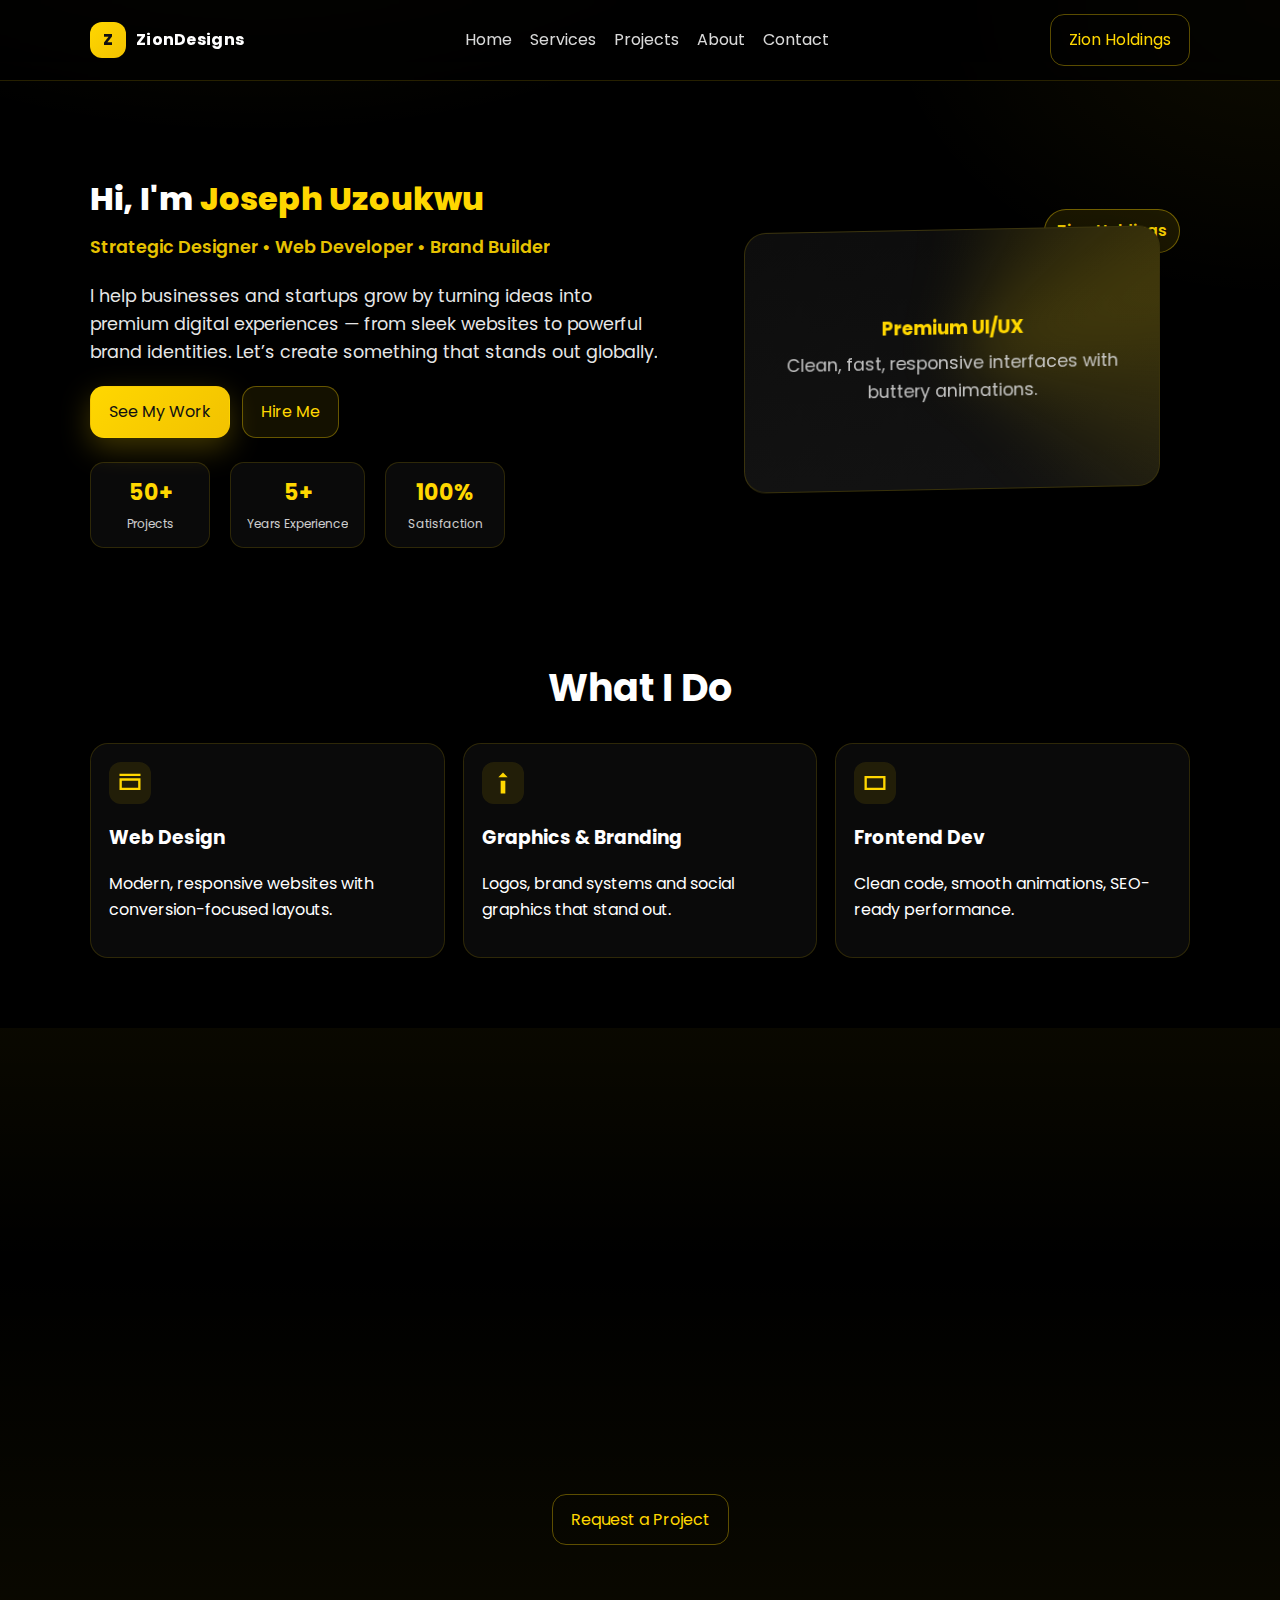
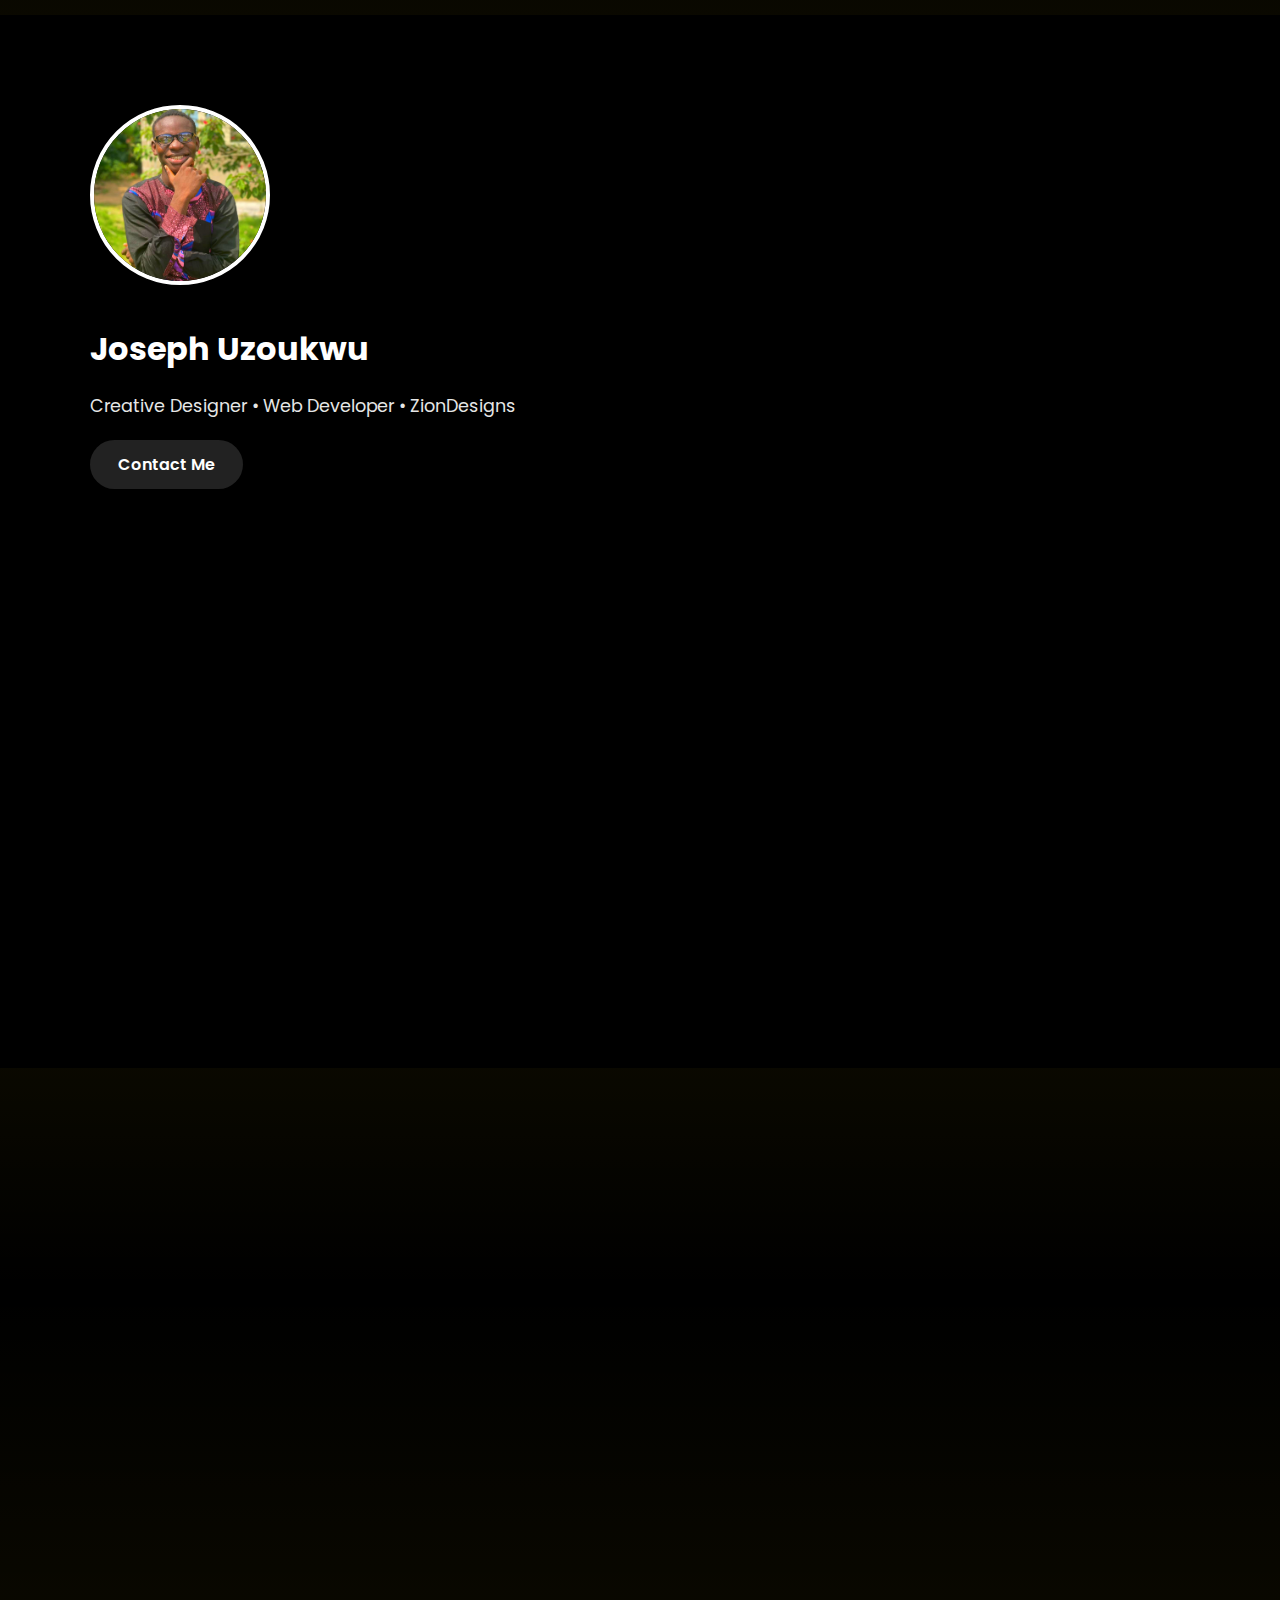
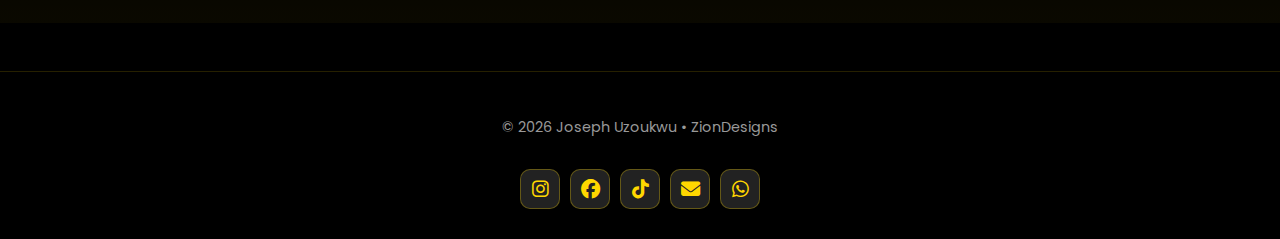
<file: index.html>
<!DOCTYPE html>
<html lang="en">
<head>
  <link rel="icon" type="image/png" href="logo.png">
  
  <meta charset="UTF-8" />
  <meta name="viewport" content="width=device-width, initial-scale=1.0"/>
  <title>Joseph Uzoukwu • Portfolio</title>
  <meta name="description" content="I am Joseph Uzoukwu, a creative web developer, designer, and entrepreneur behind Zion Holdings and ZionDesigns. Explore my works in graphics, coding, websites, and more.">
  <link rel="preconnect" href="https://fonts.googleapis.com">
  <link rel="preconnect" href="https://fonts.gstatic.com" crossorigin>
  <link href="https://fonts.googleapis.com/css2?family=Poppins:wght@300;400;600;700&display=swap" rel="stylesheet">
  <link rel="stylesheet" href="styles.css" />
 
 <!-- Basic SEO -->
<meta name="title" content="Joseph Uzoukwu | Portfolio">
<meta name="description" content="I am Joseph Uzoukwu, a creative web developer, designer, and entrepreneur behind Zion Holdings and ZionDesigns. Explore my works in graphics, coding, websites, and more.">
<meta name="keywords" content="Joseph Uzoukwu, Zion Holdings, ZionDesigns, portfolio, web developer, Nigeria, business management, real estate, interior design, graphics designer, website designer, low-budget developer in Nigeria">
<meta name="author" content="Joseph-Uzoukwu">

<!-- Open Graph (for WhatsApp, Facebook, LinkedIn) -->
<meta property="og:title" content="Joseph Uzoukwu | ZionDesigns – Web & Graphics Designer">
<meta property="og:description" content="Explore my works in graphics, coding, branding, and website development with ZionDesigns.">
<meta property="og:type" content="website">
<meta property="og:url" content="https://joesephbolg.github.io/Joseph-uzoukwu-portfolio/">
<meta property="og:image" content="https://joesephbolg.github.io/Joseph-uzoukwu-portfolio/logo.png">


<!-- Mobile Optimization -->
<link rel="stylesheet" href="https://cdnjs.cloudflare.com/ajax/libs/font-awesome/6.5.0/css/all.min.css">


</head>
<body>
  <!-- Navigation -->
  <header class="nav reveal">
    <div class="container nav-inner">
      <div class="brand">
        <span class="brand-symbol">Z</span>
        <span class="brand-name">ZionDesigns</span>
      </div>
      <nav class="menu">
        <a href="#home">Home</a>
        <a href="#services">Services</a>
        <a href="#projects">Projects</a>
        <a href="#about">About</a>
        <a href="#contact">Contact</a>
      </nav>
      <a class="btn btn-outline" id="zion-link" href="https://joesephbolg.github.io/zionholdings/" target="_blank" rel="noopener">Zion Holdings</a>
    </div>
  </header>

  <!-- Hero -->
  <section class="hero" id="home">
    <div class="container hero-inner">
      <div class="hero-text reveal">
       <h1 class="title">Hi, I'm <span class="gold">Joseph Uzoukwu</span></h1>
<p class="subtitle">Strategic Designer • Web Developer • Brand Builder</p>
<p class="intro">
I help businesses and startups grow by turning ideas into premium digital experiences — from sleek websites to powerful brand identities.  
Let’s create something that stands out globally.
</p>

        <div class="cta">
          <a href="#projects" class="btn btn-solid">See My Work</a>
          <a href="#contact" class="btn btn-ghost">Hire Me</a>
        </div>
        <div class="stats">
          <div class="stat">
            <h3>50+</h3>
            <span>Projects</span>
          </div>
          <div class="stat">
            <h3>5+</h3>
            <span>Years Experience</span>
          </div>
          <div class="stat">
            <h3>100%</h3>
            <span>Satisfaction</span>
          </div>
        </div>
      </div>
      <div class="hero-art reveal">
        <div class="badge glow">Zion Holdings</div>
        <div class="card3d">
          <div class="shine"></div>
          <div class="card-content">
            <h3>Premium UI/UX</h3>
            <p>Clean, fast, responsive interfaces with buttery animations.</p>
          </div>
        </div>
      </div>
    </div>
    <div class="hero-bg"></div>
  </section>

  <!-- Services -->
  <section class="section" id="services">
    <div class="container">
      <h2 class="section-title reveal">What I Do</h2>
      <div class="grid services-grid">
        <div class="card reveal">
          <div class="icon">
            <svg viewBox="0 0 24 24" width="28" height="28" fill="currentColor"><path d="M3 4h18v2H3V4zm0 4h18v10H3V8zm2 2v6h14v-6H5z"/></svg>
          </div>
          <h3>Web Design</h3>
          <p>Modern, responsive websites with conversion-focused layouts.</p>
        </div>
        <div class="card reveal">
          <div class="icon">
            <svg viewBox="0 0 24 24" width="28" height="28" fill="currentColor"><path d="M12 3l4 4H8l4-4zm-2 7h4v11h-4V10z"/></svg>
          </div>
          <h3>Graphics & Branding</h3>
          <p>Logos, brand systems and social graphics that stand out.</p>
        </div>
        <div class="card reveal">
          <div class="icon">
            <svg viewBox="0 0 24 24" width="28" height="28" fill="currentColor"><path d="M3 6h18v12H3V6zm2 2v8h14V8H5z"/></svg>
          </div>
          <h3>Frontend Dev</h3>
          <p>Clean code, smooth animations, SEO-ready performance.</p>
        </div>
      </div>
    </div>
  </section>

  <!-- Projects -->
  <section class="section alt" id="projects">
    <div class="container">
      <h2 class="section-title reveal">Featured Projects</h2>
      <div class="grid projects-grid">
        <a class="project reveal" href="#" target="_blank" rel="noopener">
          <div class="project-img skeleton"></div>
          <div class="project-info">
            <h3>Zion Holdings Website</h3>
            <p>Corporate site with bold typography, motion, and conversion-focused layout.</p>
          </div>
        </a>
        <a class="project reveal" href="#" target="_blank" rel="noopener">
          <div class="project-img skeleton"></div>
          <div class="project-info">
            <h3>Divine Touch Academy</h3>
            <p>School portal UI with dashboards, results, payments & timetable.</p>
          </div>
        </a>
        <a class="project reveal" href="#" target="_blank" rel="noopener">
          <div class="project-img skeleton"></div>
          <div class="project-info">
            <h3>Zivestment App</h3>
            <p>Fintech UI for savings & investments with animated charts.</p>
          </div>
        </a>
      </div>
      <div class="center">
        <a class="btn btn-outline" href="#contact">Request a Project</a>
      </div>
    </div>
  </section>

  <!-- About -->
 <section class="hero">
  <div class="container">
    <img src="me.jpg" alt="Joseph Uzoukwu" class="profile-pic">
    <h1>Joseph Uzoukwu</h1>
    <p>Creative Designer • Web Developer • ZionDesigns</p>
    <a href="https://wa.me/2349036485759" class="hero-btn">Contact Me</a>
  </div>
</section>


  <section class="section" id="about">
    <div class="container about">
      <div class="about-text reveal">
      <h2 class="section-title">About Me</h2>
<p>
I’m Joseph Uzoukwu — a designer, web developer, and entrepreneur behind <strong>ZionDesigns</strong> and <strong>Zion Holdings</strong>. I craft modern, user-friendly digital solutions that help brands grow and connect with audiences.  

My expertise spans web development, branding, UI/UX, and motion design. I combine creativity with strategy to deliver experiences that convert and inspire.
</p>
<ul class="skills">
  <li>HTML / CSS / JavaScript</li>
  <li>React / Frontend Development</li>
  <li>UI / UX Design</li>
  <li>Branding & Graphics</li>
  <li>Motion & Animations</li>
</ul>

      </div>
      <div class="about-card reveal">
        <div class="about-badge">Available for work</div>
        <div class="about-inner">
          <h3>Let’s build something golden.</h3>
          <p>I collaborate with brands and startups to launch premium experiences.</p>
          <a class="btn btn-solid" href="#contact">Work with me</a>
        </div>
      </div>
    </div>
  </section>

  <!-- Contact -->
 <section class="section alt" id="contact">
  <div class="container contact">
    <h2 class="section-title reveal">Contact</h2>
    <form class="contact-form reveal" action="https://formspree.io/f/mwpqznvn" method="POST">
      <div class="grid two">
        <input type="text" name="name" placeholder="Your Name" required />
        <input type="email" name="email" placeholder="Email Address" required />
      </div>
      <textarea name="message" rows="5" placeholder="Tell me about your project..." required></textarea>
      
      <!-- Newsletter checkbox -->
      <label style="display: flex; align-items: center; gap: 8px; margin: 10px 0;">
        <input type="checkbox" name="subscribe" value="yes">
        Subscribe me to your newsletter
      </label>
      
      <button class="btn btn-solid" type="submit">Send Message</button>
    </form>
    <div class="contact-actions reveal">
      <a class="btn btn-outline" href="mailto:zdwebgraphics@gmail.com">Email Me</a>
      <a class="btn btn-ghost" href="https://joesephbolg.github.io/zionholdings/" target="_blank" rel="noopener">Visit Zion Holdings</a>
    </div>
  </div>
</section>



  <footer class="footer">
  <div class="container footer-inner">
    <p>© <span id="year"></span> Joseph Uzoukwu • ZionDesigns</p>
    <div class="socials">
      <a href="https://instagram.com/@OFFICIAL_ZIONDESIGNSENTERPRISE" aria-label="Instagram" target="_blank" rel="noopener">
        <i class="fab fa-instagram"></i>
      </a>
      <a href="https://facebook.com/profile.php?id=615791217167" aria-label="Facebook" target="_blank" rel="noopener">
        <i class="fab fa-facebook"></i>
      </a>
      <a href="https://tiktok.com/@ziondesignsenterprise" aria-label="TikTok" target="_blank" rel="noopener">
        <i class="fab fa-tiktok"></i>
      </a>
      <a href="mailto:zdwebgraphics@gmail.com" aria-label="Email">
        <i class="fas fa-envelope"></i>
      </a>
      <a href="https://wa.me/2349036485759" aria-label="WhatsApp" target="_blank" rel="noopener">
        <i class="fab fa-whatsapp"></i>
      </a>
    </div>
  </div>
</footer>



  <script src="script.js"></script>
</body>
</html>
</file>
<file: styles.css>
/* Base theme */
:root{
  --gold:#FFD700;
  --gold-strong:#f2c200;
  --black:#000;
  --gray-900:#0b0b0b;
  --gray-700:#2a2a2a;
  --gray-500:#5a5a5a;
  --white:#fff;
}

*{box-sizing:border-box}
html,body{margin:0;padding:0}
body{
  font-family:'Poppins',system-ui,-apple-system,Segoe UI,Roboto,Ubuntu,'Helvetica Neue',Arial;
  color:var(--white);
  background: radial-gradient(1200px 800px at 20% -10%, rgba(255,215,0,0.12), transparent 60%),
              radial-gradient(800px 600px at 100% 0%, rgba(255,215,0,0.06), transparent 50%),
              var(--black);
  line-height:1.6;
}

/* Footer */
.footer {
  background: #111;
  color: #bbb;
  padding: 2rem 1rem;
  text-align: center;
  margin-top: 3rem;
}

.footer-inner {
  display: flex;
  flex-direction: column;
  align-items: center;
  gap: 1rem;
}

.footer p {
  font-size: 0.9rem;
  color: #999;
}

/* Social icons */
.footer .socials {
  display: flex;
  gap: 1rem;
}

.footer .socials a {
  display: flex;
  align-items: center;
  justify-content: center;
  width: 40px;
  height: 40px;
  background: #222;
  border-radius: 50%;
  color: #bbb;
  font-size: 1.2rem;
  transition: all 0.3s ease;
}

..hero {
  text-align: center;
  padding: 60px 20px;
  background: transparent; /* no extra color */
  color: inherit; /* uses your site’s normal text color */
}

.profile-pic {
  width: 180px;
  height: 180px;
  border-radius: 50%;
  object-fit: cover;
  border: 4px solid #fff; /* white outline, looks mature */
  box-shadow: 0 6px 18px rgba(0,0,0,0.25); /* soft shadow */
  margin-bottom: 20px;
}

.hero h1 {
  font-size: 2rem;
  margin: 10px 0;
}

.hero p {
  font-size: 1.1rem;
  opacity: 0.9;
  margin-bottom: 20px;
}

.hero-btn {
  display: inline-block;
  padding: 12px 28px;
  background: #222; /* fallback, you can change to your brand color */
  color: #fff;
  border-radius: 30px;
  text-decoration: none;
  font-weight: 600;
  transition: all 0.3s ease;
}

.hero-btn:hover {
  background: #444;
  transform: translateY(-3px);
}


.footer .socials a:hover {
  color: #fff;
  background: #f5b400; /* gold accent */
  transform: translateY(-4px);
  box-shadow: 0 4px 12px rgba(245, 180, 0, 0.3);
}

.reveal {
  opacity: 0;
  transform: translateY(30px);
  transition: all 0.8s ease;
}

.reveal.visible {
  opacity: 1;
  transform: translateY(0);
}


.newsletter {
  text-align: center;
  padding: 3rem;
  background: var(--secondary-color);
  color: var(--primary-color);
  border-radius: 20px;
  margin: 2rem auto;
  max-width: 600px;
  animation: fadeInUp 2s ease-in-out;
}

.newsletter input {
  padding: 0.8rem;
  border: none;
  border-radius: 10px;
  margin-right: 10px;
  width: 60%;
}

.newsletter button {
  padding: 0.8rem 1.5rem;
  border: none;
  border-radius: 10px;
  background: var(--primary-color);
  color: var(--secondary-color);
  font-weight: bold;
  cursor: pointer;
  transition: 0.3s;
}

.newsletter button:hover {
  background: #d4af37; /* brighter gold */
}


.container{width:min(1100px,92%);margin-inline:auto}

/* Navigation */
.nav{position:sticky;top:0;z-index:50;background:rgba(0,0,0,.7);backdrop-filter:blur(8px);border-bottom:1px solid rgba(255,215,0,.15)}
.nav-inner{display:flex;align-items:center;justify-content:space-between;padding:14px 0}
.brand{display:flex;align-items:center;gap:10px}
.brand-symbol{display:inline-grid;place-items:center;width:36px;height:36px;border-radius:12px;background:linear-gradient(135deg,var(--gold),var(--gold-strong));color:#111;font-weight:800}
.brand-name{font-weight:700;letter-spacing:.3px}
.menu{display:flex;gap:18px}
.menu a{color:var(--white);text-decoration:none;opacity:.85;transition:opacity .2s}
.menu a:hover{opacity:1}

.btn{display:inline-flex;align-items:center;gap:10px;padding:12px 18px;border-radius:14px;text-decoration:none;border:1px solid rgba(255,215,0,.35);transition:transform .2s, box-shadow .2s, background .2s}
.btn-solid{background:linear-gradient(135deg,var(--gold),var(--gold-strong));color:#111;border-color:transparent;box-shadow:0 10px 30px rgba(255,215,0,.25)}
.btn-solid:hover{transform:translateY(-2px)}
.btn-outline{background:transparent;color:var(--gold)}
.btn-outline:hover{box-shadow:0 8px 24px rgba(255,215,0,.18);transform:translateY(-2px)}
.btn-ghost{background:rgba(255,215,0,.08);color:var(--gold)}
.btn-ghost:hover{background:rgba(255,215,0,.14);transform:translateY(-2px)}

/* Hero */
.hero{position:relative;padding:90px 0 40px;overflow:hidden}
.hero-inner{display:grid;grid-template-columns:1.1fr .9fr;gap:40px;align-items:center}
.title{font-size:clamp(28px,4.2vw,52px);line-height:1.1;margin:0 0 8px;font-weight:800;letter-spacing:.2px}
.subtitle{color:var(--gold);font-weight:600;margin-bottom:10px}
.intro{max-width:600px;opacity:.9}
.cta{display:flex;gap:12px;margin-top:16px}
.stats{display:flex;gap:20px;margin-top:24px}
.stat{background:rgba(255,255,255,.04);border:1px solid rgba(255,215,0,.15);padding:12px 16px;border-radius:14px;min-width:120px;text-align:center}
.stat h3{margin:0;font-size:22px;color:var(--gold)}
.stat span{font-size:12px;opacity:.8}

.hero-art{position:relative;min-height:320px;display:grid;place-items:center}
.badge{position:absolute;top:10px;right:10px;background:rgba(255,215,0,.1);border:1px solid rgba(255,215,0,.4);padding:8px 12px;border-radius:999px;color:var(--gold);font-weight:600}
.card3d{position:relative;width:min(420px,90%);aspect-ratio:16/10;border-radius:22px;background:linear-gradient(180deg,#0d0d0d,#121212);border:1px solid rgba(255,215,0,.18);box-shadow:0 20px 60px rgba(0,0,0,.5);overflow:hidden;transform:rotateX(8deg) rotateY(-8deg);animation:float 6s ease-in-out infinite}
.card3d .shine{position:absolute;inset:-30%;background:conic-gradient(from 0deg,rgba(255,215,0,.0),rgba(255,215,0,.22),rgba(255,215,0,.0) 40%);filter:blur(30px);animation:shine 7s linear infinite}
.card3d .card-content{position:absolute;inset:0;padding:24px;display:grid;place-content:center;gap:6px;text-align:center}
.card3d h3{margin:0;color:var(--gold)}
.card3d p{margin:0;color:#d6d6d6}

/* Sections */
.section{padding:70px 0}
.section.alt{background:linear-gradient(180deg,rgba(255,215,0,.04),transparent 40%, rgba(255,215,0,.04))}
.section-title{font-size:clamp(24px,3.8vw,38px);margin:0 0 24px;text-align:center}
.center{display:grid;place-items:center;margin-top:24px}

/* Grids */
.grid{display:grid;gap:18px}
.services-grid{grid-template-columns:repeat(3,1fr)}
.projects-grid{grid-template-columns:repeat(3,1fr)}
.two{grid-template-columns:repeat(2,1fr)}

.card{background:rgba(255,255,255,.04);border:1px solid rgba(255,215,0,.15);border-radius:18px;padding:18px;transition:transform .2s, box-shadow .2s, border-color .2s}
.card:hover{transform:translateY(-4px);box-shadow:0 18px 40px rgba(255,215,0,.14);border-color:rgba(255,215,0,.3)}
.card .icon{color:var(--gold);display:grid;place-items:center;width:42px;height:42px;border-radius:12px;background:rgba(255,215,0,.1);margin-bottom:10px}

.project{display:block;border-radius:18px;overflow:hidden;border:1px solid rgba(255,215,0,.15);background:#0f0f0f;transition:transform .2s, box-shadow .2s, border-color .2s;text-decoration:none;color:inherit}
.project:hover{transform:translateY(-4px);box-shadow:0 18px 40px rgba(255,215,0,.18);border-color:rgba(255,215,0,.35)}
.project-img{height:170px;background:linear-gradient(135deg,#1a1a1a,#0d0d0d)}
.skeleton{position:relative;overflow:hidden}
.skeleton::after{content:"";position:absolute;inset:0;transform:translateX(-100%);background:linear-gradient(90deg, transparent, rgba(255,255,255,.08), transparent);animation:shimmer 1.8s infinite}

.project-info{padding:14px}
.project-info h3{margin:0 0 6px;color:var(--gold)}
.project-info p{margin:0;color:#cfcfcf}

/* About */
.about{display:grid;grid-template-columns:1.1fr .9fr;gap:24px;align-items:stretch}
.about-card{position:relative}
.about-badge{position:absolute;top:-10px;left:16px;background:linear-gradient(135deg,var(--gold),var(--gold-strong));color:#111;font-weight:700;padding:8px 12px;border-radius:999px;animation:popIn .8s ease forwards}
.about-inner{height:100%;display:grid;align-content:center;gap:10px;background:rgba(255,255,255,.04);border:1px solid rgba(255,215,0,.15);border-radius:18px;padding:18px}

/* Contact */
.contact-form{display:grid;gap:12px}
.contact-form input, .contact-form textarea{
  background:#0f0f0f;border:1px solid rgba(255,215,0,.18);border-radius:12px;padding:12px;color:var(--white);outline:none;
}
.contact-form input:focus, .contact-form textarea:focus{border-color:var(--gold)}
.contact-actions{display:flex;gap:12px;justify-content:center;margin-top:14px}

/* Footer */
.footer{padding:30px 0;border-top:1px solid rgba(255,215,0,.15);background:rgba(0,0,0,.7)}
.footer-inner{display:flex;justify-content:space-between;align-items:center}
.footer .socials{display:flex;gap:10px}
.footer .socials a{color:var(--gold);text-decoration:none;border:1px solid rgba(255,215,0,.3);padding:6px 10px;border-radius:10px}

/* Reveal on scroll */
.reveal{opacity:0;transform:translateY(18px);}
.reveal.visible{opacity:1;transform:none;animation:fadeUp .7s ease forwards}

/* Keyframes */
@keyframes shimmer{100%{transform:translateX(100%)}}
@keyframes fadeUp{from{opacity:0;transform:translateY(18px)}to{opacity:1;transform:translateY(0)}}
@keyframes float{0%,100%{transform:translateY(0) rotateX(8deg) rotateY(-8deg)}50%{transform:translateY(-10px) rotateX(8deg) rotateY(-8deg)}}
@keyframes shine{to{transform:rotate(360deg)}}
@keyframes popIn{from{transform:scale(.9);opacity:0}to{transform:scale(1);opacity:1}}

/* Responsive */
@media (max-width: 900px){
  .hero-inner{grid-template-columns:1fr;gap:26px}
  .about{grid-template-columns:1fr}
  .services-grid{grid-template-columns:1fr}
  .projects-grid{grid-template-columns:1fr}
  .menu{display:none}
  .footer-inner{flex-direction:column;gap:10px}
}

/* Utility */
.gold{color:var(--gold)}
</file>
